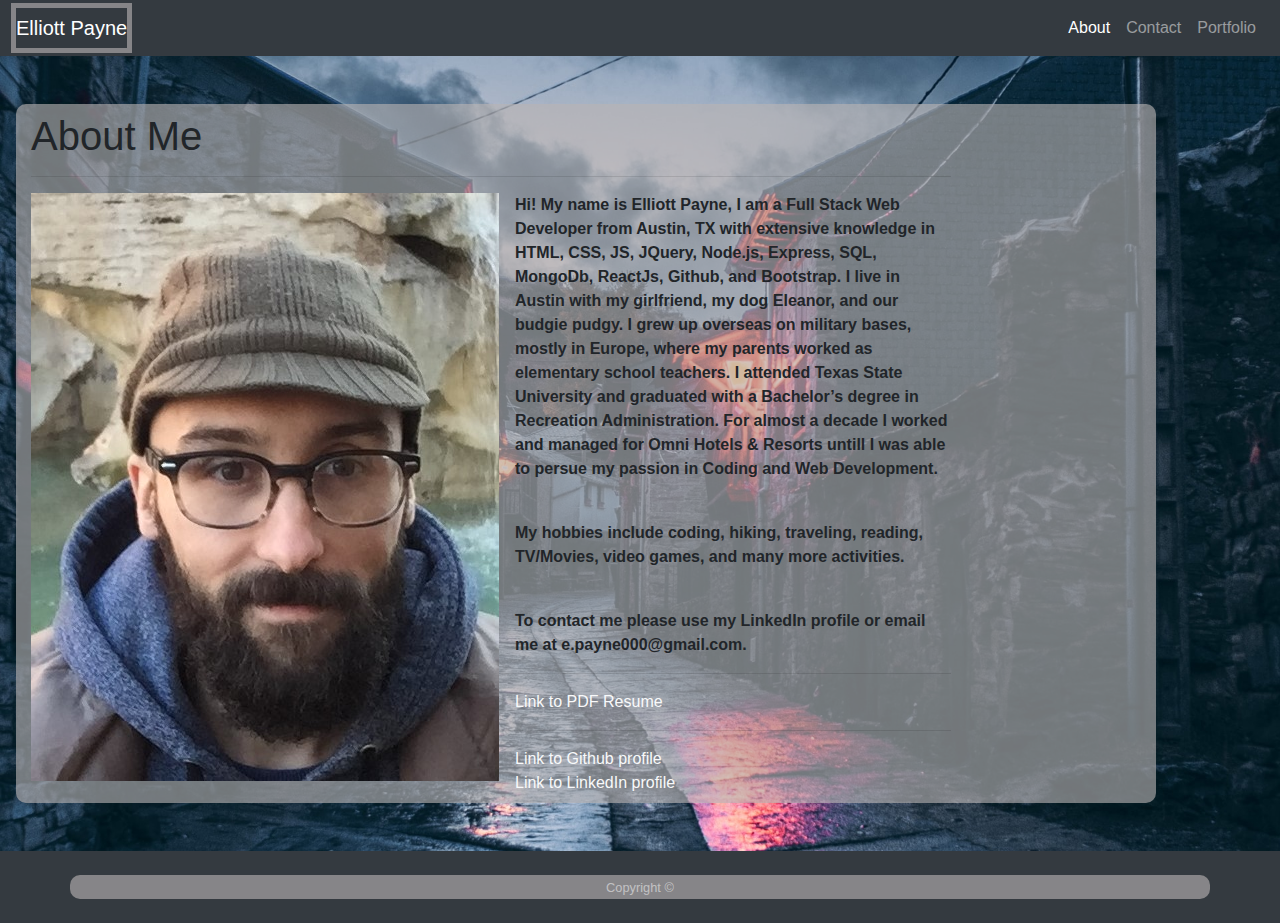
<file: index.html>
<!DOCTYPE html>
<html lang="en">
<head>
    <meta charset="UTF-8">
    <meta name="viewport" content="width=device-width, initial-scale=1.0">
    <title>Portfolio</title>

    <link rel="stylesheet" href="./css/reset.css">
    <link rel="stylesheet" href="https://stackpath.bootstrapcdn.com/bootstrap/4.5.2/css/bootstrap.min.css" integrity="sha384-JcKb8q3iqJ61gNV9KGb8thSsNjpSL0n8PARn9HuZOnIxN0hoP+VmmDGMN5t9UJ0Z" crossorigin="anonymous">
    <link rel="stylesheet" href="./css/style.css">

</head>
<body>

    <nav class="navbar navbar-expand-lg navbar-dark bg-dark">
        <a class="navbar-brand" href="#">Elliott Payne</a>
        <button class="navbar-toggler" type="button" data-toggle="collapse" data-target="#navbarNav" aria-controls="navbarNav" aria-expanded="false" aria-label="Toggle navigation">
          <span class="navbar-toggler-icon"></span>
        </button>
        <div class="collapse navbar-collapse" id="navbarNav">
          <ul class="navbar-nav ml-auto">
            <li class="nav-item active">
              <a class="nav-link" href="#">About</a>
            </li>
            <li class="nav-item">
              <a class="nav-link" href="contact.html">Contact</a>
            </li>
            <li class="nav-item">
              <a class="nav-link" href="portfolio.html">Portfolio</a>
            </li>
          </ul>
        </div>
    </nav>

    <main class="container my-5 ml-3 py-2">
        <section class="row">
            <article class="col-10">
                <h1>About Me</h1>
                <hr/>
            </article>
          </section>
        <section class="row">
            <article class="col-10">
                
                <img class="img-fluid float-left mr-3" src="./css/picMe.jpg" alt="Picture of the subject">
                <p>
                  Hi! My name is Elliott Payne, I am a Full Stack Web Developer from Austin, TX with extensive knowledge in HTML, CSS, JS, JQuery, Node.js, Express, SQL, MongoDb, ReactJs, Github, and Bootstrap. I live in Austin with my girlfriend, my dog Eleanor, and our budgie pudgy. I grew up overseas on military bases, mostly in Europe, where my parents worked as elementary school teachers. I attended Texas State University and graduated with a Bachelor’s degree in Recreation Administration. For almost a decade I worked and managed for Omni Hotels & Resorts untill I was able to persue my passion in Coding and Web Development.
                </p>
                <br>
                <p>
                  My hobbies include coding, hiking, traveling, reading, TV/Movies, video games, and many more activities.
                </p>
                <br>
                <p>
                  To contact me please use my LinkedIn profile or email me at e.payne000@gmail.com.
                </p>
                <hr>
                <a class="text-light" href="css\Elliott-Payne(2).pdf">Link to PDF Resume</a>
                <hr>
                <a class="text-light" href="https://github.com/Mcduderson">Link to Github profile</a>
                <br>
                <a class="text-light" href="https://www.linkedin.com/in/elliott-payne-8852661ab/">Link to LinkedIn profile</a>
               
            </article>
        </section>
    </main>

    <footer id="sticky-footer" class="py-4 bg-dark text-white-50">
      <div class="container text-center">
        <small>Copyright &copy;</small>
      </div>
    </footer>
    
    <script src="https://code.jquery.com/jquery-3.5.1.slim.min.js" integrity="sha384-DfXdz2htPH0lsSSs5nCTpuj/zy4C+OGpamoFVy38MVBnE+IbbVYUew+OrCXaRkfj" crossorigin="anonymous"></script>
    <script src="https://cdn.jsdelivr.net/npm/popper.js@1.16.1/dist/umd/popper.min.js" integrity="sha384-9/reFTGAW83EW2RDu2S0VKaIzap3H66lZH81PoYlFhbGU+6BZp6G7niu735Sk7lN" crossorigin="anonymous"></script>
    <script src="https://stackpath.bootstrapcdn.com/bootstrap/4.5.2/js/bootstrap.min.js" integrity="sha384-B4gt1jrGC7Jh4AgTPSdUtOBvfO8shuf57BaghqFfPlYxofvL8/KUEfYiJOMMV+rV" crossorigin="anonymous"></script>
</body>
</html>
</file>
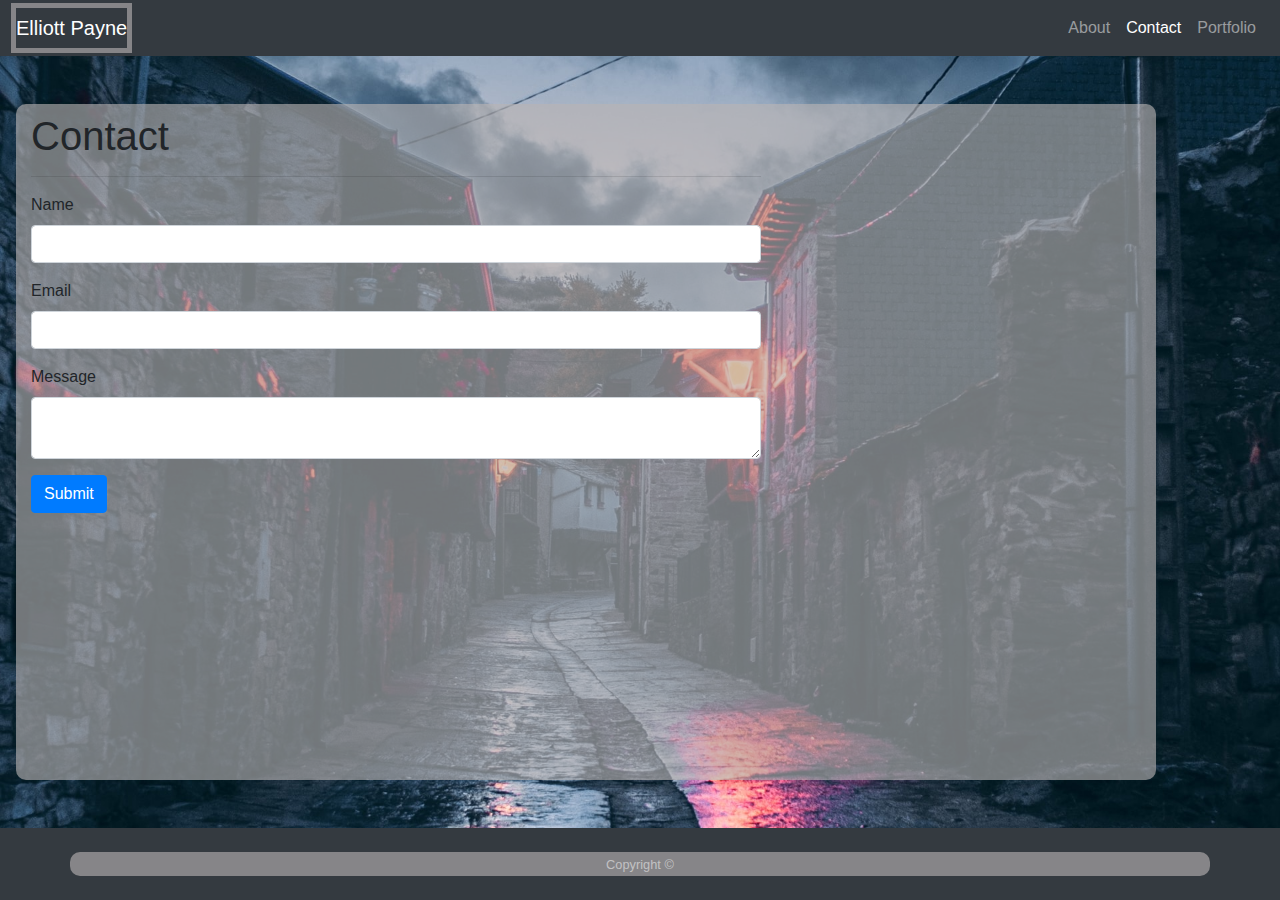
<file: contact.html>
<!DOCTYPE html>
<html lang="en">
<head>
    <meta charset="UTF-8">
    <meta name="viewport" content="width=device-width, initial-scale=1.0">
    <title>Portfolio</title>
    
    <link rel="stylesheet" href="./css/reset.css">
    <link rel="stylesheet" href="https://stackpath.bootstrapcdn.com/bootstrap/4.5.2/css/bootstrap.min.css" integrity="sha384-JcKb8q3iqJ61gNV9KGb8thSsNjpSL0n8PARn9HuZOnIxN0hoP+VmmDGMN5t9UJ0Z" crossorigin="anonymous">
    <link rel="stylesheet" href="./css/style.css">

</head>
<body>

    <nav class="navbar navbar-expand-lg navbar-dark bg-dark">
        <a class="navbar-brand" href="#">Elliott Payne</a>
        <button class="navbar-toggler" type="button" data-toggle="collapse" data-target="#navbarNav" aria-controls="navbarNav" aria-expanded="false" aria-label="Toggle navigation">
          <span class="navbar-toggler-icon"></span>
        </button>
        <div class="collapse navbar-collapse" id="navbarNav">
          <ul class="navbar-nav ml-auto">
            <li class="nav-item">
              <a class="nav-link" href="index.html">About</a>
            </li>
            <li class="nav-item active">
              <a class="nav-link" href="#">Contact</a>
            </li>
            <li class="nav-item">
              <a class="nav-link" href="portfolio.html">Portfolio</a>
            </li>
          </ul>
        </div>
    </nav>
    
    <main class="container my-5 ml-3 py-2">
        <section class="row">
            <article class="col-8">
                <h1>Contact</h1>
                <hr/>
            </article>
          </section>
        <section class="row">
            <article class="col-8">
                <form>
                    <div class="form-group">
                    <label for="exampleInputEmail1">Name</label>
                    <input type="email" class="form-control" id="exampleInputEmail1" aria-describedby="emailHelp">
                    </div>
                    <div class="form-group">
                    <label for="exampleInputPassword1">Email</label>
                    <input type="text" class="form-control" id="exampleInputPassword1">
                    </div>
                    <div class="form-group">
                    <label for="exampleInputPassword2">Message</label>
                    <textarea type="text" class="form-control" id="exampleInputPassword1"></textarea>
                    </div>
                    <button type="submit" class="btn btn-primary">Submit</button>
                </form>
            </article>
        </section>

    </main>

    <footer id="sticky-footer" class="py-4 bg-dark text-white-50">
      <div class="container text-center">
        <small>Copyright &copy;</small>
      </div>
    </footer>

    <script src="https://code.jquery.com/jquery-3.5.1.slim.min.js" integrity="sha384-DfXdz2htPH0lsSSs5nCTpuj/zy4C+OGpamoFVy38MVBnE+IbbVYUew+OrCXaRkfj" crossorigin="anonymous"></script>
    <script src="https://cdn.jsdelivr.net/npm/popper.js@1.16.1/dist/umd/popper.min.js" integrity="sha384-9/reFTGAW83EW2RDu2S0VKaIzap3H66lZH81PoYlFhbGU+6BZp6G7niu735Sk7lN" crossorigin="anonymous"></script>
    <script src="https://stackpath.bootstrapcdn.com/bootstrap/4.5.2/js/bootstrap.min.js" integrity="sha384-B4gt1jrGC7Jh4AgTPSdUtOBvfO8shuf57BaghqFfPlYxofvL8/KUEfYiJOMMV+rV" crossorigin="anonymous"></script>
</body>
</html>
</file>
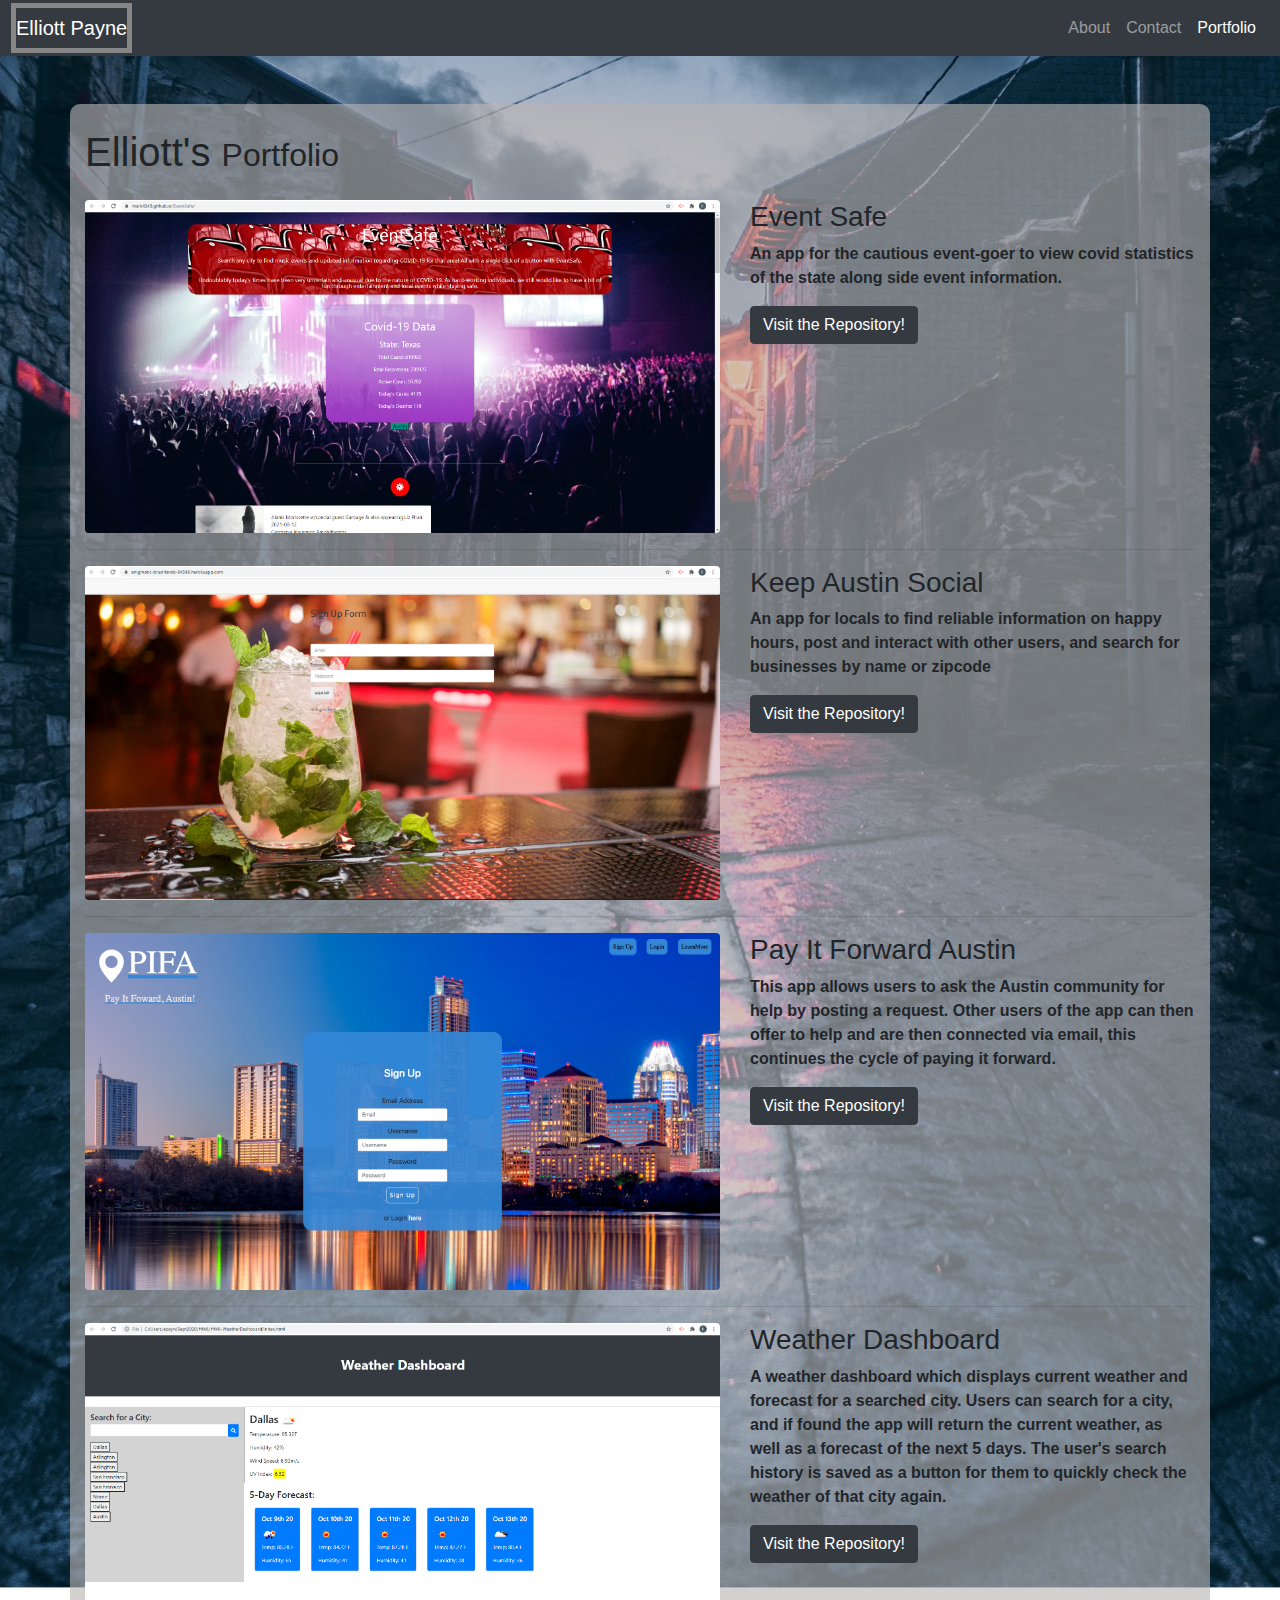
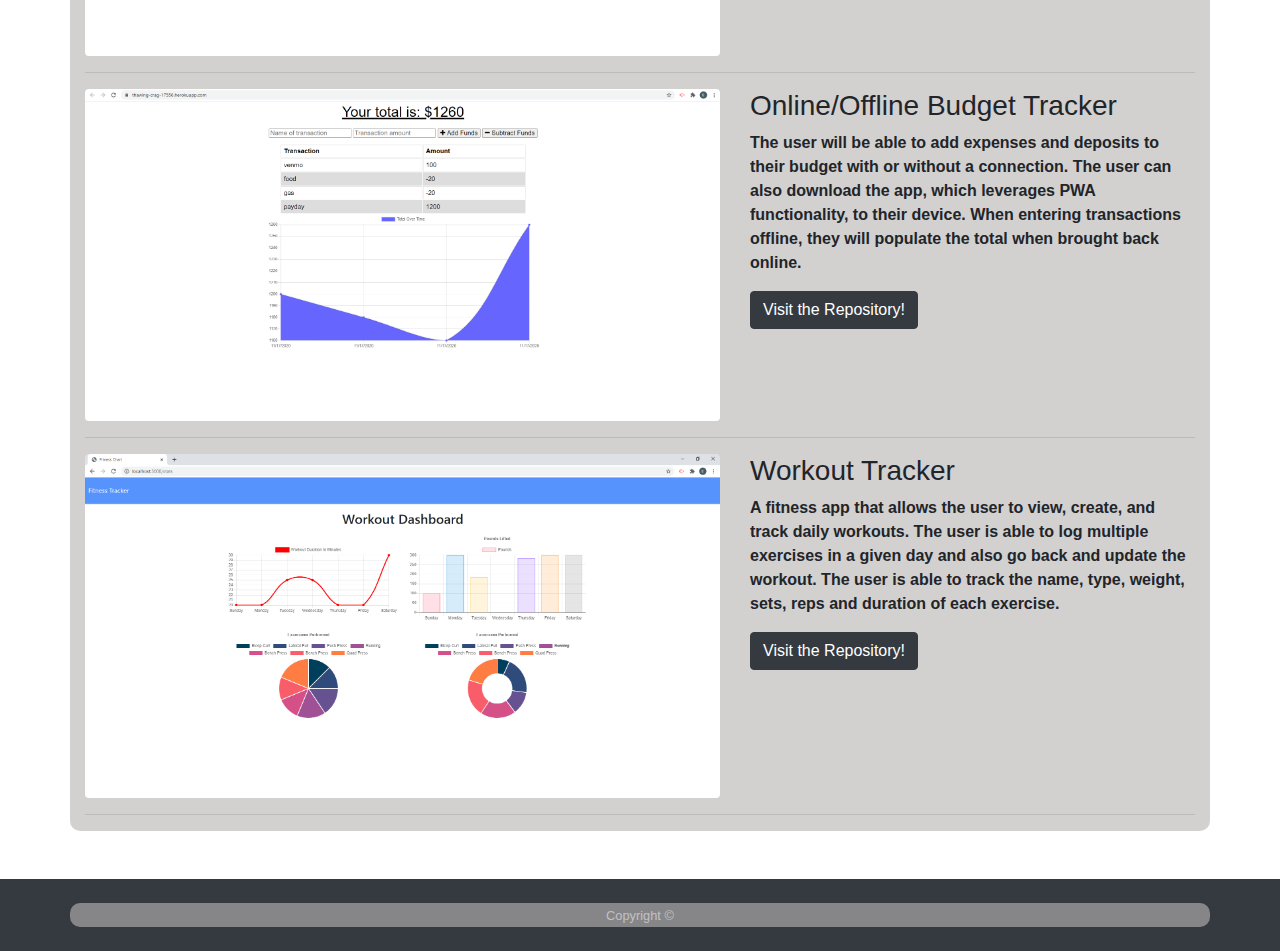
<file: portfolio.html>
<!DOCTYPE html>
<html lang="en">
<head>
    <meta charset="UTF-8">
    <meta name="viewport" content="width=device-width, initial-scale=1.0">
    <title>Portfolio</title>

    <link rel="stylesheet" href="./css/reset.css">
    <link rel="stylesheet" href="https://stackpath.bootstrapcdn.com/bootstrap/4.5.2/css/bootstrap.min.css" integrity="sha384-JcKb8q3iqJ61gNV9KGb8thSsNjpSL0n8PARn9HuZOnIxN0hoP+VmmDGMN5t9UJ0Z" crossorigin="anonymous">
    <link rel="stylesheet" href="./css/style.css">

</head>
<body>

    <nav class="navbar navbar-expand-lg navbar-dark bg-dark">
        <a class="navbar-brand" href="#">Elliott Payne</a>
        <button class="navbar-toggler" type="button" data-toggle="collapse" data-target="#navbarNav" aria-controls="navbarNav" aria-expanded="false" aria-label="Toggle navigation">
          <span class="navbar-toggler-icon"></span>
        </button>
        <div class="collapse navbar-collapse" id="navbarNav">
          <ul class="navbar-nav ml-auto">
            <li class="nav-item">
              <a class="nav-link" href="index.html">About</a>
            </li>
            <li class="nav-item">
              <a class="nav-link" href="contact.html">Contact</a>
            </li>
            <li class="nav-item active">
              <a class="nav-link" href="#">Portfolio</a>
            </li>
          </ul>
        </div>
    </nav>

    <!-- Page Content -->
    <div class="container my-5">

        <!-- Page Heading -->
        <h1 class="my-4">Elliott's
          <small>Portfolio</small>
        </h1>
  
        <!-- Project -->
        <div class="row">
          <div class="col-md-7">
            <a href="https://mark4348.github.io/EventSafe/">
              <img class="img-fluid rounded mb-3 mb-md-0" src="css/project1ss.png" alt="Screen shot of and link to project">
            </a>
          </div>
          <div class="col-md-5">
            <h3>Event Safe</h3>
            <p>An app for the cautious event-goer to view covid statistics of the state along side event information.</p>
            <a class="btn btn-dark" href="https://github.com/Mark4348/EventSafe">Visit the Repository!</a>
          </div>
        </div>
        <!-- /.row -->
  
        <hr>

        <!-- Project -->
        <div class="row">
          <div class="col-md-7">
            <a href="https://enigmatic-brushlands-64346.herokuapp.com/">
              <img class="img-fluid rounded mb-3 mb-md-0" src="css/KASss.png" alt="Screen shot of and link to project">
            </a>
          </div>
          <div class="col-md-5">
            <h3>Keep Austin Social</h3>
            <p>An app for locals to find reliable information on happy hours, post and interact with other users, and search for businesses by name or zipcode</p>
            <a class="btn btn-dark" href="https://github.com/Mcduderson/KeepAustinSocial">Visit the Repository!</a>
          </div>
        </div>
        <!-- /.row -->
  
        <hr>
  
        <!-- Project -->
        <div class="row">
          <div class="col-md-7">
            <a href="https://pifa-by-project3.herokuapp.com/">
              <img class="img-fluid rounded mb-3 mb-md-0" src="css/PIFAss.png" alt="Screen shot of and link to project">
            </a>
          </div>
          <div class="col-md-5">
            <h3>Pay It Forward Austin</h3>
            <p>This app allows users to ask the Austin community for help by posting a request. Other users of the app can then offer to help and are then connected via email, this continues the cycle of paying it forward.</p>
            <a class="btn btn-dark" href="https://github.com/codyalmand/PIFA">Visit the Repository!</a>
          </div>
        </div>
        <!-- /.row -->
  
        <hr>
  
        <!-- Project -->
        <div class="row">
          <div class="col-md-7">
            <a href="https://mcduderson.github.io/HW6-WeatherDashboard/">
              <img class="img-fluid rounded mb-3 mb-md-0" src="css/hw6ss.png" alt="Screen shot of and link to project">
            </a>
          </div>
          <div class="col-md-5">
            <h3>Weather Dashboard</h3>
            <p>A weather dashboard which displays current weather and forecast for a searched city. Users can search for a city, and if found the app will return the current weather, as well as a forecast of the next 5 days. The user's search history is saved as a button for them to quickly check the weather of that city again.</p>
            <a class="btn btn-dark" href="https://github.com/Mcduderson/HW6-WeatherDashboard">Visit the Repository!</a>
          </div>
        </div>
        <!-- /.row -->
  
        <hr>
  
        <!-- Project -->
        <div class="row">
  
          <div class="col-md-7">
            <a href="https://thawing-crag-17556.herokuapp.com/">
              <img class="img-fluid rounded mb-3 mb-md-0" src="css/budgetSS.png" alt="Screen shot of and link to project">
            </a>
          </div>
          <div class="col-md-5">
            <h3>Online/Offline Budget Tracker</h3>
            <p>The user will be able to add expenses and deposits to their budget with or without a connection. The user can also download the app, which leverages PWA functionality, to their device. When entering transactions offline, they will populate the total when brought back online.</p>
            <a class="btn btn-dark" href="https://github.com/Mcduderson/Online-Offline-Budget-Trackers">Visit the Repository!</a>
          </div>
        </div>
        <!-- /.row -->
  
        <hr>
  
        <!-- Project -->
        <div class="row">
  
            <div class="col-md-7">
              <a href="https://mighty-sands-00184.herokuapp.com/">
                <img class="img-fluid rounded mb-3 mb-md-0" src="css/wtSS2.png" alt="Screen shot of and link to project">
              </a>
            </div>
            <div class="col-md-5">
              <h3>Workout Tracker</h3>
              <p>A fitness app that allows the user to view, create, and track daily workouts. The user is able to log multiple exercises in a given day and also go back and update the workout. The user is able to track the name, type, weight, sets, reps and duration of each exercise.</p>
              <a class="btn btn-dark" href="https://github.com/Mcduderson/Workout-Tracker">Visit the Repository!</a>
            </div>
        </div>
          <!-- /.row -->

        <hr>
  
    </div>
      <!-- /.container -->

    <footer id="sticky-footer" class="py-4 bg-dark text-white-50">
        <div class="container text-center">
          <small>Copyright &copy;</small>
        </div>
    </footer>

    <script src="https://code.jquery.com/jquery-3.5.1.slim.min.js" integrity="sha384-DfXdz2htPH0lsSSs5nCTpuj/zy4C+OGpamoFVy38MVBnE+IbbVYUew+OrCXaRkfj" crossorigin="anonymous"></script>
    <script src="https://cdn.jsdelivr.net/npm/popper.js@1.16.1/dist/umd/popper.min.js" integrity="sha384-9/reFTGAW83EW2RDu2S0VKaIzap3H66lZH81PoYlFhbGU+6BZp6G7niu735Sk7lN" crossorigin="anonymous"></script>
    <script src="https://stackpath.bootstrapcdn.com/bootstrap/4.5.2/js/bootstrap.min.js" integrity="sha384-B4gt1jrGC7Jh4AgTPSdUtOBvfO8shuf57BaghqFfPlYxofvL8/KUEfYiJOMMV+rV" crossorigin="anonymous"></script>
</body>
</html>
</file>
<file: css/style.css>
html,
body {
  height: 100%;
}

body{
    background: url('background.jpg') no-repeat center center fixed;
    -webkit-background-size: cover;
    -moz-background-size: cover;
    background-size: cover;
    -o-background-size: cover;
    display: flex;
    flex-direction: column;
}

.container{
    background-color: rgba(185, 180, 180, 0.623);
    border-radius: 10px;
    flex: 1 0 auto
}

.styling{
    padding: 30px;
    margin-bottom: 30px;
}

.navbar-brand{
    outline: 5px solid rgba(185, 180, 180, 0.623);
}

#sticky-footer {
    flex-shrink: 0;
}

p{
    font-weight: bold;
}
</file>
